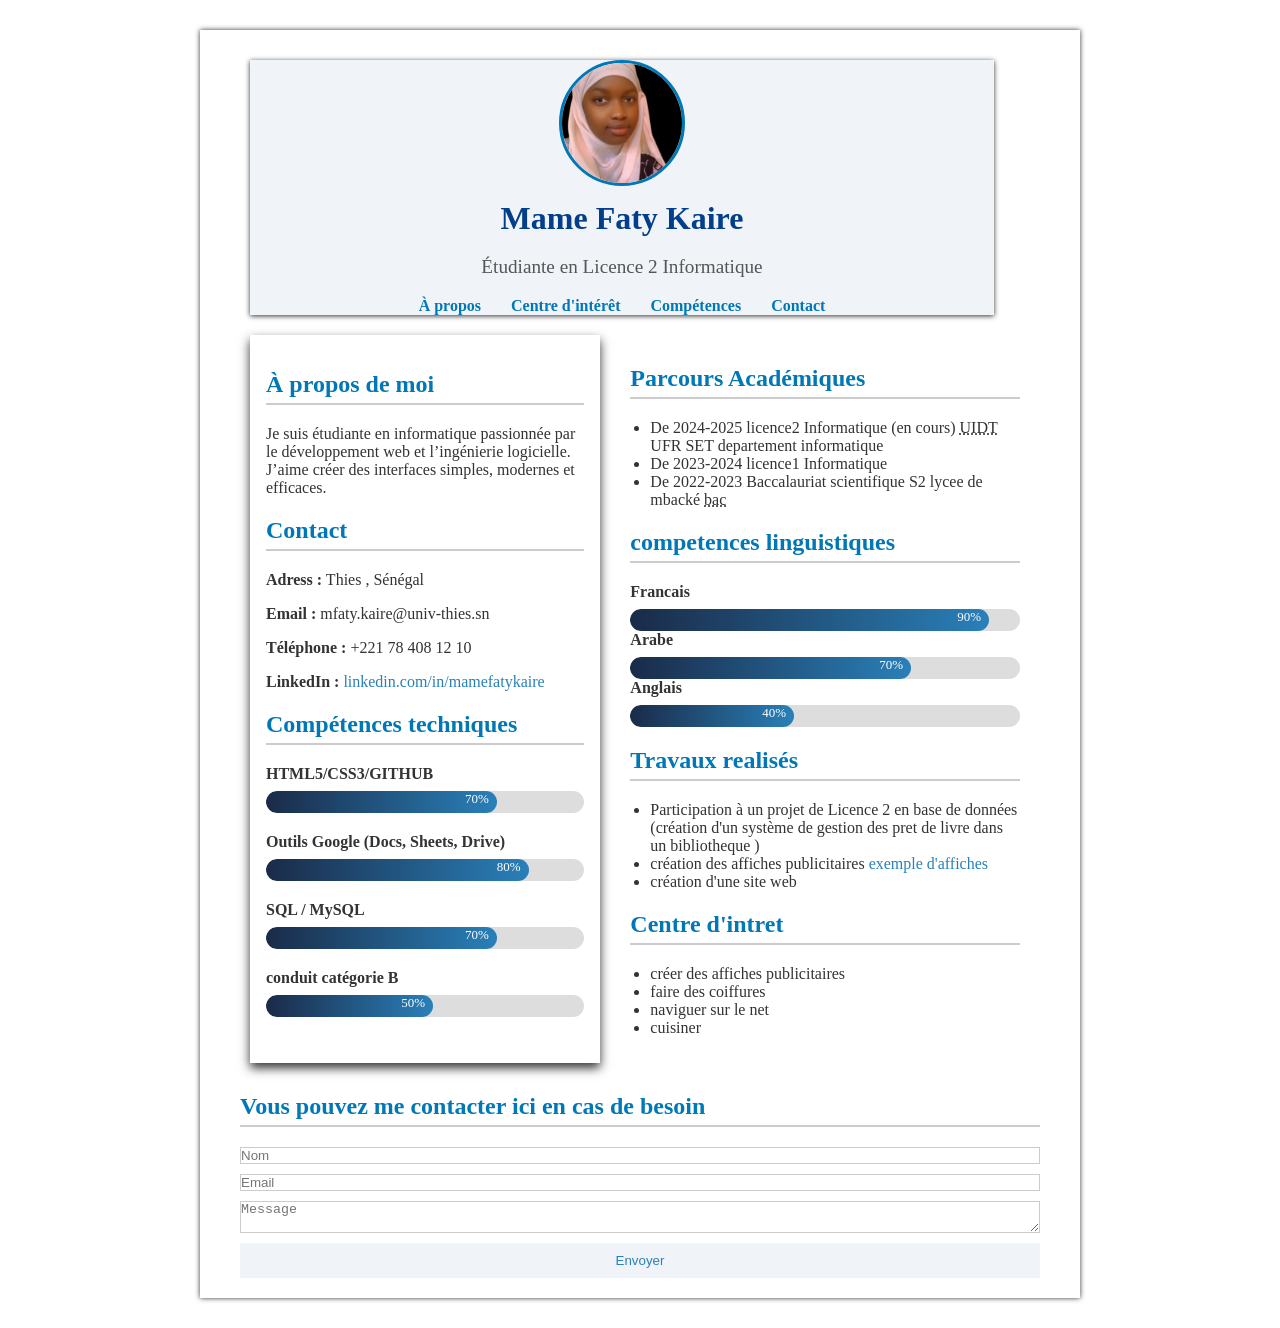
<file: index.html>
<!DOCTYPE html>
<html lang="fr">
<head>
    <meta charset="UTF-8">
    <meta name="viewport" content="width=device-width, initial-scale=1.0">
    <link rel="stylesheet" href="./cv3.css">
    <title>Mon_cv</title>
</head>
<body>
    <div class="cv">
   <header class="entete">
  <div class="photo">
    <img src="./faty.jpg" alt="Photo de profil">
  </div>
  <div class="identite">
    <h1>Mame Faty Kaire</h1>
    <p>Étudiante en Licence 2 Informatique</p>
  </div>
  <nav class="menu">
    <ul>
      <li><a href="#a_propos">À propos</a></li>
      <li><a href="#CD">Centre d'intérêt</a></li>
      <li><a href="#comp">Compétences</a></li>
      <li><a href="#info">Contact</a></li>
    </ul>
  </nav> 
</header>


    <div class="bloc">

      <div  class="gauche">
        <section class="titre" id="a_propos">
            <h2>À propos de moi</h2>
            <p>Je suis étudiante en informatique passionnée par le développement web et 
              l’ingénierie logicielle. J’aime créer des interfaces simples, modernes et efficaces.</p>
       </section>
        <section class="titre">
        <h2>Contact</h2>
        <p><strong>Adress :</strong> Thies , Sénégal </p>
        <p><strong>Email :</strong> mfaty.kaire@univ-thies.sn</p>
        <p><strong>Téléphone :</strong> +221 78 408 12 10</p>
        <p><strong>LinkedIn :</strong> <a href="https://www.linkedin.com/in/mamefatykaire" target="_blank">linkedin.com/in/mamefatykaire</a></p>
      </section> 
       <section class="titre" id="comp">
          <h2> Compétences techniques </h2>
            <div class="skill">
               <p>HTML5/CSS3/GITHUB</p>
               <div class="barre">
               <div class="progress" style="width: 70%;">70%</div>
               </div>
             </div>
        
           <div class="skill">
              <p>Outils Google (Docs, Sheets, Drive)</p>
              <div class="barre">
              <div class="progress" style="width: 80%;">80%</div>
             </div>
             </div>
             <div class="skill">
                 <p>SQL / MySQL</p>
                    <div class="barre">
                    <div class="progress" style="width: 70%;">70%</div>
             </div>
             </div>
             <div class="skill">
                  <p>conduit catégorie B</p>
                  <div class="barre">
                  <div class="progress" style="width: 50%;">50% </div>
          </section>
          
         </div>

         <div  class="droit">
        <section class="titre">
        <h2>Parcours Académiques</h2>
        <ul>
          <li>De 2024-2025 licence2 Informatique (en cours) <abbr title="Université Iba der Thiam">UIDT</abbr> UFR SET departement informatique </li>
          <li>De 2023-2024 licence1 Informatique </li>
          <li>De 2022-2023 Baccalauriat scientifique S2 lycee de mbacké  <abbr title="Baccalauriat">bac</abbr>  </a></li>
         </ul>
      </section>
      <section class="titre">
        <h2> competences linguistiques </h2>
        <div class="skill">
            <p>Francais</p>
            <div class="barre">
            <div class="progress" style="width: 90%;">90%</div>
        </div>
        <div class="skill">
            <p>Arabe</p>
            <div class="barre">
            <div class="progress" style="width: 70%;">70%</div>
        </div>
        <div class="skill">
            <p>Anglais</p>
            <div class="barre">
            <div class="progress" style="width: 40%;">40%</div>
        </div>
      </section>
      <section class="titre">
        <h2> Travaux realisés</h2>
        <ul>
          <li>Participation à un projet de Licence 2 en base de données (création d'un système de gestion des pret de livre dans un bibliotheque )</li>
          <li>création des affiches publicitaires <a href="../projet/1.png"> exemple d'affiches</a> </li>
          <li>création d'une site web  </li>
        </ul>
      </section>
      <section class="experience">
              <h2> Centre d'intret </h2>
                 <ul>
                   <li> créer des affiches publicitaires </li>
                   <li> faire des coiffures </li>
                   <li> naviguer sur le net  </li>
                   <li> cuisiner </li>
                </ul>
          </section>
    </div>
   </div>

   <section class="contact" id="info" >
  <h2>Vous pouvez me contacter ici en cas de besoin</h2>
  <form>
    <input type="text" placeholder="Nom" required>
    <input type="email" placeholder="Email" required>
    <textarea placeholder="Message" required></textarea>
    <button type="submit">Envoyer</button>
  </form>
  </section>

</div>
          <script>
    // Texte à afficher
    const nom = "Mame Faty Kaire";
    const element = document.getElementById("nom");

    // Animation lettre par lettre
    let i = 0;
    function ecrireNom() {
      if (i < nom.length) {
        element.textContent += nom.charAt(i);
        i++;
        setTimeout(ecrireNom, 150); // vitesse d’écriture
      }
    }

    ecrireNom();
  </script>

         

</body>
</html>
</file>
<file: cv3.css>
body {

  background-color:#fff;
  margin: 3px;
  padding: 0;
  color: #333;
}
.bloc{
    display: flex;
}
.cv {
  max-width: 800px;
  margin: 30px auto;
  background-color:#fff;
  padding: 20px 40px;
  box-shadow: 0 0 5px ;
}
.entete {
  background-color: #f0f4f8;
  margin: 10px;
  text-align: center;
  width: 93%;
  box-shadow: 0 1px 5px 0;
}

.entete .photo img {
  border-radius: 50%;
  width: 120px;
  height: 120px;
  object-fit: cover;
  border: 3px solid #0077b6;
}

.identite h1 {
  margin: 10px 0 5px;
  font-size: 2em;
  color: #023e8a;
}

.identite p {
  font-size: 1.2em;
  color: #555;
}


.skill {
  margin-bottom: 20px;
}

.skill p {
  margin: 0 0 8px;
  font-weight: bold;
}

.barre {
  background: #ddd;
  border-radius: 25px;
  overflow: hidden;
  height: 22px;
}

.progress {
  background: linear-gradient(90deg, #1a2b48,  #2980b9);
  height: 100%;
  color: white;
  text-align: right;
  padding-right: 8px;
  border-radius: 25px;
  font-size: 13px;
  
}


.gauche{
    position: relative;
    width: 700px;
    margin: 10px;
    box-shadow: 0 5px 10px ;
    padding: 2%;

}
.droit {
    position: relative;
    padding: 20px;
}

/*h1 {
  margin: 10px 0 5px;
  font-size: 28px;
   }*/

h1 {
      font-size: 2.5em;
      color: #2c3e50;
      position: relative;
      animation: bouge 3s ease-in-out infinite alternate;
    }

    @keyframes bouge {
      from { transform: translateX(-50px); color: #2c3e50; }
      to { transform: translateX(50px); color:  #0077b6; }
    }
  


h2 {
  color:  #0077b6;
  border-bottom: 2px solid #ccc;
  padding-bottom: 5px;
}

ul {
  list-style-type: disc;
  padding-left: 20px;
}

a {
  color: #2980b9;
  text-decoration: none;
}

@media screen and (max-width: 768px) {
  .bloc {
    flex-direction: column;
  }

  .gauche, .droit {
    width: 100%;
  }
}
form {
  display: flex;
  flex-direction: column;
  gap: 10px;
  
}

input, textarea {
  padding: 0%;
  border: 1px solid #ccc;
}

button {
  background-color: #f0f4f8;
  color: #2980b9;
  border: none;
  padding: 10px;
  cursor: pointer;
}


.menu ul {
  list-style: none;
  padding: 0;
  margin: 15px 0 0;
  display: flex;
  justify-content: center;
  gap: 30px;
}

.menu ul li a {
  text-decoration: none;
  color: #0077b6;
  font-weight: bold;
  transition: color 0.3s ease;
}

.menu ul li a:hover {
  color: #03045e;
}
</file>
